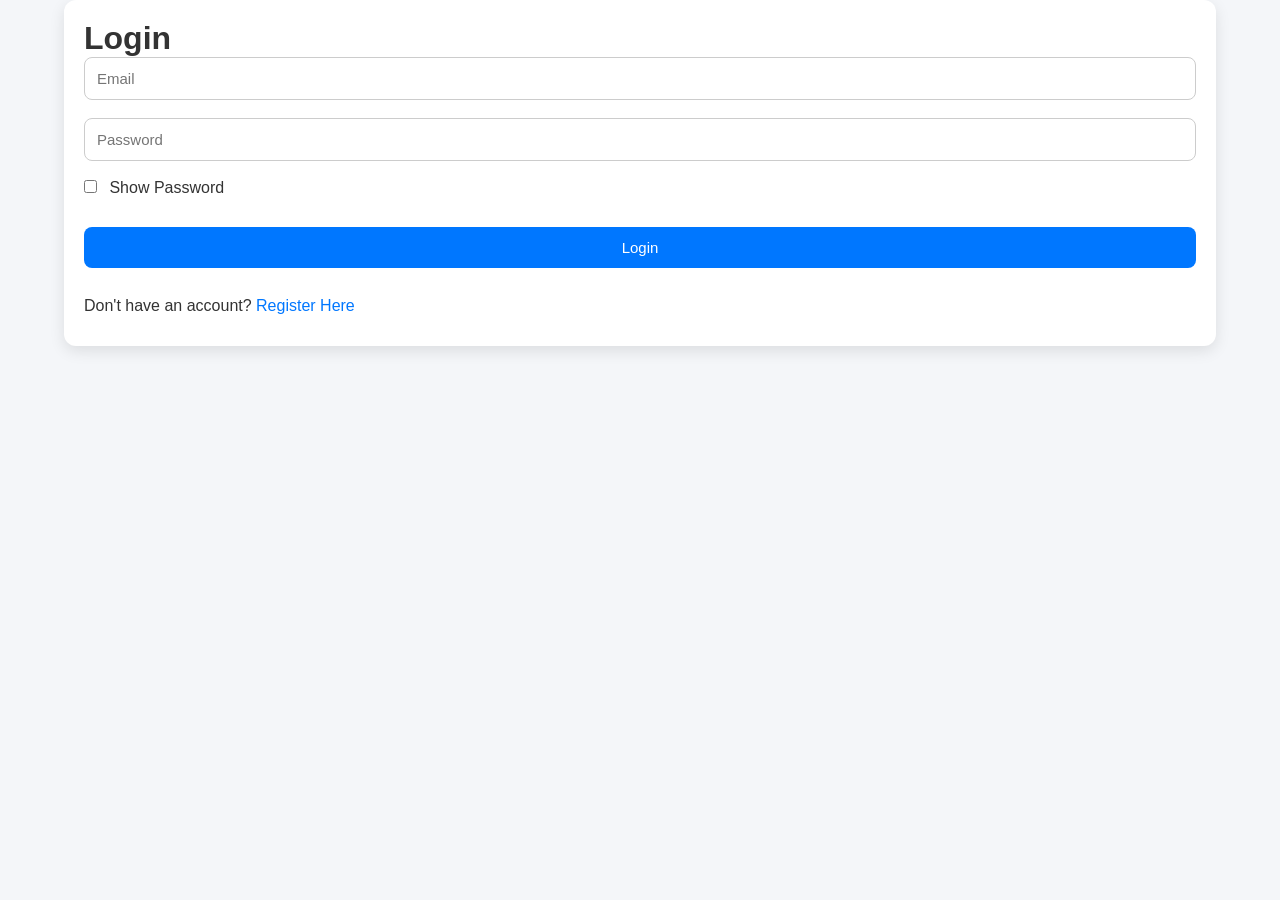
<file: index.html>
<!DOCTYPE html>
<html lang="en">

<head>

<meta charset="UTF-8">
<meta name="viewport" content="width=device-width, initial-scale=1.0">

<title>Community Event Management System</title>

<link rel="stylesheet" href="css/style.css">

</head>

<body>

<header>

<h1>Community Event Management System</h1>

<nav>

<a href="index.html">Home</a>
<a href="dashboard.html">Dashboard</a>
<a href="create-event.html">Create Event</a>
<a href="my-events.html">My Events</a>
<a href="profile.html">Profile</a>
<a href="calendar.html">Calendar</a>
<a href="notifications.html">

Notifications

</a>

<button onclick="toggleDarkMode()">

🌙 Dark Mode

</button>

</nav>

</header>

<section class="hero">

<h1>Welcome to Community Event Management System</h1>

<p>

Create, Manage and Participate in Community Events Easily

</p>

<a href="create-event.html">

<button>

Create New Event

</button>

</a>

</section>

<div class="stats">

<div class="stat-card">

<h2 id="eventCount">0</h2>

<p>Total Events</p>

</div>

<div class="stat-card">

<h2 id="registrationCount">0</h2>

<p>Registrations</p>

</div>

<div class="stat-card">

<h2 id="upcomingCount">0</h2>

<p>Upcoming</p>

</div>

</div>

<div class="search-container">

<input
type="text"
id="searchBox"
placeholder="🔍 Search Events"
onkeyup="searchEvents()">

<br><br>

<select id="categoryFilter" onchange="filterEvents()">

<option value="All">All Categories</option>

<option value="Workshop">Workshop</option>

<option value="Seminar">Seminar</option>

<option value="Sports">Sports</option>

<option value="Technical">Technical</option>

<option value="Hackathon">Hackathon</option>

<option value="Cultural">Cultural</option>

</select>

</div>

<div class="container">

<div id="dynamicEvents"></div>

</div>

<footer>

<h3>Community Event Management System</h3>

<p>

Built using HTML • CSS • JavaScript • LocalStorage

</p>

<p>

© 2026 All Rights Reserved

</p>

</footer>

<script src="js/app.js"></script>

<script>

if(localStorage.getItem("loggedIn")!=="true"){

alert("Please login first.");

window.location.href="login.html";

}

let events=

JSON.parse(localStorage.getItem("events")) || [];

let container=

document.getElementById("dynamicEvents");

let today=new Date();

document.getElementById("eventCount").innerText=

events.length;

let registrations=

JSON.parse(localStorage.getItem("registeredEvents")) || [];

document.getElementById("registrationCount").innerText=

registrations.length;

let upcoming=

events.filter(event=>new Date(event.date)>=today);

document.getElementById("upcomingCount").innerText=

upcoming.length;

function loadEvents(list=events){

container.innerHTML="";

if(list.length===0){

container.innerHTML="<h2>No Events Found</h2>";

return;

}

list.forEach((event,index)=>{

let status=

new Date(event.date)>=today

? "Upcoming"

: "Completed";

let full=

event.registered>=event.capacity;

container.innerHTML+=`

<div class="card">

<img
src="${event.image || 'https://picsum.photos/500/300'}">

<h2>${event.name}</h2>

<span class="badge">

${event.category}

</span>

<p>

<b>Date:</b>

${event.date}

</p>

<p>

<b>Location:</b>

${event.location}

</p>

<p>

<b>Organizer:</b>

${event.organizer}

</p>

<p>

<b>Status:</b>

${status}

</p>

<p>

<b>Participants:</b>

${event.registered}/${event.capacity}

</p>

<p>

${event.description}

</p>
<button
onclick="registerEvent(${index})"
${full ? "disabled" : ""}>

${full ? "Registration Closed" : "Register"}

</button>

<button
onclick="editEvent(${index})">

Edit

</button>

<button
onclick="deleteEvent(${index})">

Delete

</button>

</div>

`;

});

}

function searchEvents(){

let input=

document.getElementById("searchBox")
.value.toLowerCase();

let filtered=

events.filter(event=>

event.name.toLowerCase().includes(input) ||

event.location.toLowerCase().includes(input)

);

filterCategory(filtered);

}

function filterEvents(){

filterCategory(events);

}

function filterCategory(list){

let category=

document.getElementById("categoryFilter").value;

if(category==="All"){

loadEvents(list);

return;

}

let filtered=list.filter(event=>

event.category===category

);

loadEvents(filtered);

}

function registerEvent(index){

let events=

JSON.parse(localStorage.getItem("events")) || [];

let registered=

JSON.parse(localStorage.getItem("registeredEvents")) || [];

let event=events[index];

if(registered.includes(event.name)){

alert("You already registered for this event.");

return;

}

if(event.registered>=event.capacity){

alert("Registration Closed!");

return;

}

registered.push(event.name);

event.registered++;

events[index]=event;

localStorage.setItem(

"registeredEvents",

JSON.stringify(registered)

);

localStorage.setItem(

"events",

JSON.stringify(events)

);

let notifications =
JSON.parse(localStorage.getItem("notifications")) || [];

notifications.push({

message:"✅ Registered for " + event.name,

time:new Date().toLocaleString()

});

localStorage.setItem(
"notifications",
JSON.stringify(notifications)
);

alert("Registration Successful!");

location.reload();

}

function editEvent(index){

localStorage.setItem("editIndex",index);

window.location.href="create-event.html";

}

function deleteEvent(index){

if(confirm("Delete this event?")){

events.splice(index,1);

localStorage.setItem(

"events",

JSON.stringify(events)

);

location.reload();

}

}

function toggleDarkMode(){

document.body.classList.toggle("dark-mode");

if(document.body.classList.contains("dark-mode")){

localStorage.setItem("theme","dark");

}else{

localStorage.setItem("theme","light");

}

}

if(localStorage.getItem("theme")==="dark"){

document.body.classList.add("dark-mode");

}

loadEvents();

</script>

</body>

</html>
</file>
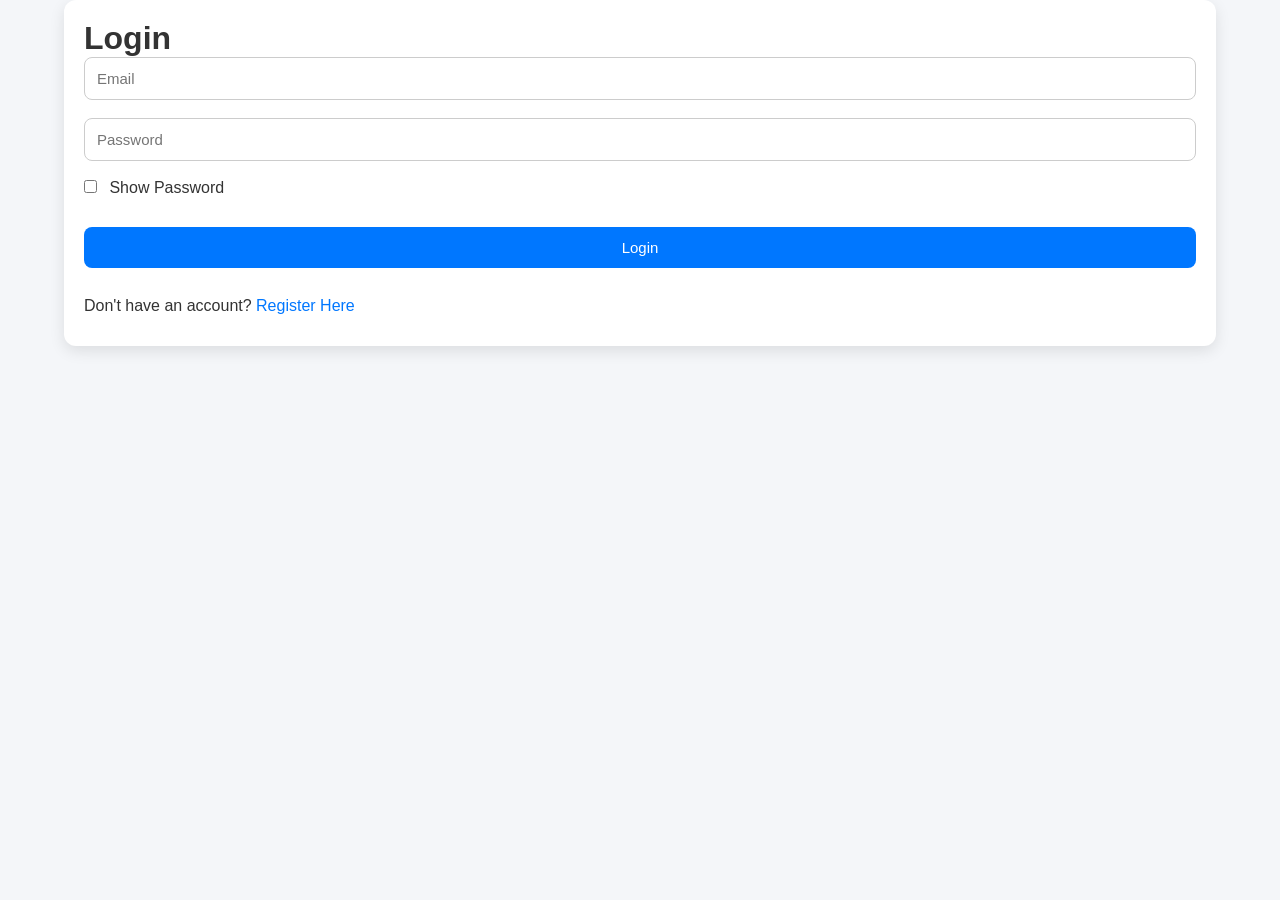
<file: calendar.html>
<!DOCTYPE html>
<html lang="en">

<head>

<meta charset="UTF-8">
<meta name="viewport" content="width=device-width, initial-scale=1.0">

<title>Event Calendar</title>

<link rel="stylesheet" href="css/style.css">

<style>

.calendar{
    width:90%;
    max-width:1200px;
    margin:30px auto;
}

table{
    width:100%;
    border-collapse:collapse;
    background:white;
}

th{
    background:#0077ff;
    color:white;
    padding:15px;
}

td{
    border:1px solid #ddd;
    height:90px;
    vertical-align:top;
    padding:8px;
}

.today{
    background:#d9ecff;
    font-weight:bold;
}

.event{
    background:#28a745;
    color:white;
    padding:3px;
    border-radius:5px;
    margin-top:5px;
    font-size:12px;
}

</style>

</head>

<body>

<header>

<h1>Event Calendar</h1>

<nav>

<a href="index.html">Home</a>
<a href="dashboard.html">Dashboard</a>
<a href="my-events.html">My Events</a>

</nav>

</header>

<div class="calendar">

<h2 id="monthYear"></h2>

<table>

<thead>

<tr>

<th>Sun</th>
<th>Mon</th>
<th>Tue</th>
<th>Wed</th>
<th>Thu</th>
<th>Fri</th>
<th>Sat</th>

</tr>

</thead>

<tbody id="calendarBody">

</tbody>

</table>

</div>

<div class="container">

<div class="card">

<h2>Upcoming Events</h2>

<div id="eventList"></div>

</div>

</div>

<script>

if(localStorage.getItem("loggedIn")!=="true"){

window.location.href="login.html";

}

let events=
JSON.parse(localStorage.getItem("events")) || [];

const today=new Date();

const year=today.getFullYear();
const month=today.getMonth();

const monthNames=[
"January","February","March","April",
"May","June","July","August",
"September","October","November","December"
];

document.getElementById("monthYear").innerText=
monthNames[month]+" "+year;

let firstDay=
new Date(year,month,1).getDay();

let lastDate=
new Date(year,month+1,0).getDate();

let body=
document.getElementById("calendarBody");

let row=document.createElement("tr");

for(let i=0;i<firstDay;i++){

row.innerHTML+="<td></td>";

}

for(let day=1;day<=lastDate;day++){

if((firstDay+day-1)%7===0 && day!==1){

body.appendChild(row);

row=document.createElement("tr");

}

let td=document.createElement("td");

td.innerHTML="<strong>"+day+"</strong>";

if(
day===today.getDate()
){

td.classList.add("today");

}

events.forEach(event=>{

let d=new Date(event.date);

if(
d.getDate()===day &&
d.getMonth()===month &&
d.getFullYear()===year
){

td.innerHTML+=
"<div class='event'>"+event.name+"</div>";

}

});

row.appendChild(td);

}

body.appendChild(row);

let list=
document.getElementById("eventList");

if(events.length===0){

list.innerHTML="No Events";

}else{

events.forEach(event=>{

list.innerHTML+=`

<p>

<b>${event.name}</b>

<br>

📅 ${event.date}

<br>

📍 ${event.location}

</p>

<hr>

`;

});

}

</script>

</body>

</html>
</file>
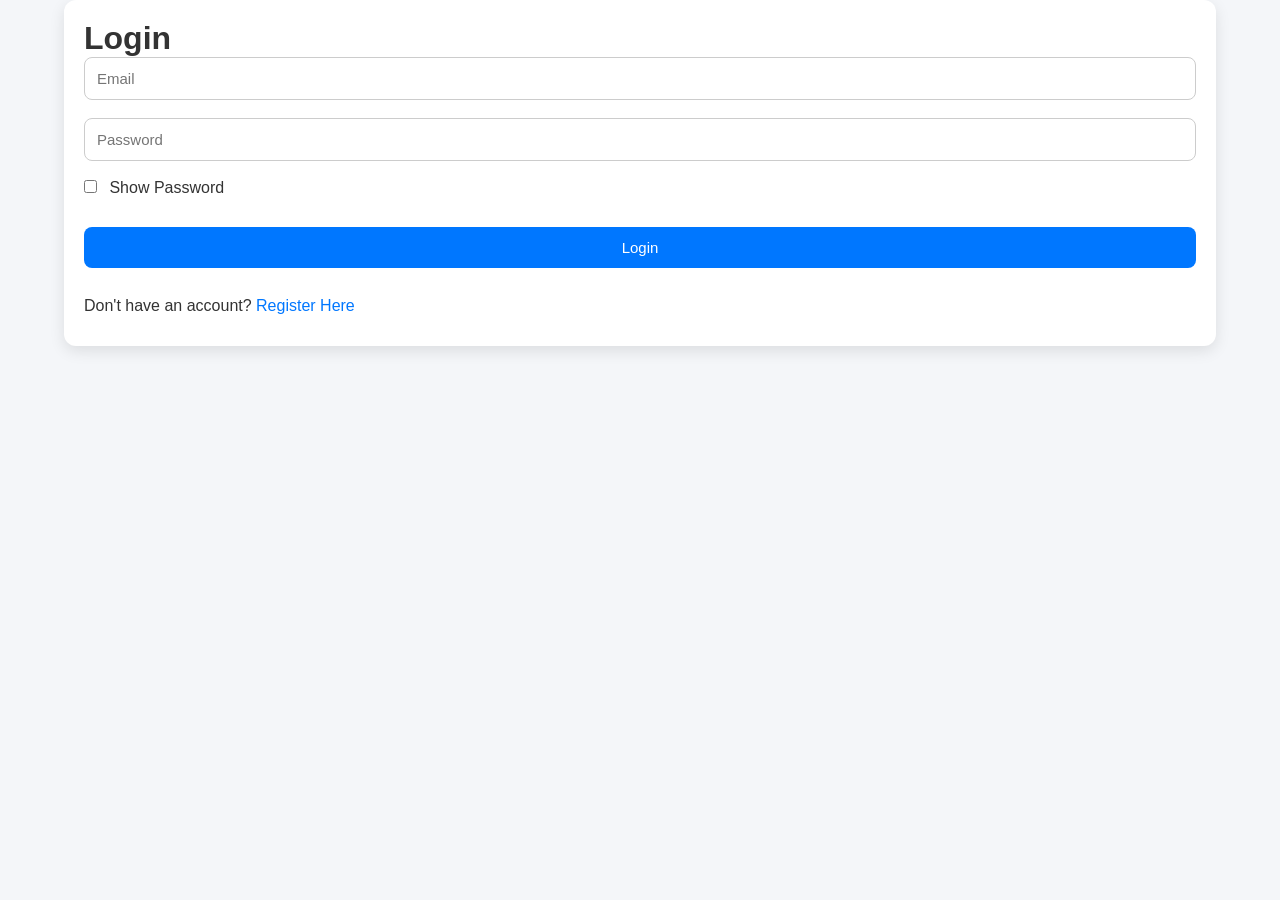
<file: dashboard.html>
<!DOCTYPE html>
<html lang="en">

<head>

<meta charset="UTF-8">
<meta name="viewport" content="width=device-width, initial-scale=1.0">

<title>Dashboard</title>

<link rel="stylesheet" href="css/style.css">

</head>

<body>

<header>

<h1>Dashboard</h1>

<nav>

<a href="index.html">Home</a>
<a href="create-event.html">Create Event</a>
<a href="my-events.html">My Events</a>
<a href="profile.html">Profile</a>
<a href="notifications.html">

Notifications

</a>

</nav>

</header>

<div class="container">

<div class="card">
<h2>📅 Total Events</h2>
<h1 id="totalEvents">0</h1>
</div>

<div class="card">
<h2>👥 Registrations</h2>
<h1 id="totalRegistrations">0</h1>
</div>

<div class="card">
<h2>🟢 Upcoming Events</h2>
<h1 id="upcomingEvents">0</h1>
</div>

<div class="card">
<h2>🔴 Completed Events</h2>
<h1 id="completedEvents">0</h1>
</div>

<div class="card">
<h2>🎉 Latest Event</h2>
<p id="latestEvent">None</p>
</div>

<div class="card">
<h2>✅ Latest Registration</h2>
<p id="latestRegistration">None</p>
</div>

<div class="card">
<h2>🏟 Total Capacity</h2>
<h1 id="totalCapacity">0</h1>
</div>

<div class="card">
<h2>💺 Available Seats</h2>
<h1 id="availableSeats">0</h1>
</div>

</div>

<script>

if(localStorage.getItem("loggedIn")!=="true"){

alert("Please login first!");

window.location.href="login.html";

}

let events =
JSON.parse(localStorage.getItem("events")) || [];

let registrations =
JSON.parse(localStorage.getItem("registeredEvents")) || [];

document.getElementById("totalEvents").innerText =
events.length;

document.getElementById("totalRegistrations").innerText =
registrations.length;

let upcoming = 0;
let completed = 0;

let totalCapacity = 0;
let availableSeats = 0;

let today = new Date();

events.forEach(event=>{

let eventDate = new Date(event.date);

if(eventDate >= today){

upcoming++;

}else{

completed++;

}

totalCapacity += Number(event.capacity);

availableSeats +=
Number(event.capacity) -
Number(event.registered);

});

document.getElementById("upcomingEvents").innerText =
upcoming;

document.getElementById("completedEvents").innerText =
completed;

document.getElementById("totalCapacity").innerText =
totalCapacity;

document.getElementById("availableSeats").innerText =
availableSeats;

if(events.length>0){

document.getElementById("latestEvent").innerText =
events[events.length-1].name;

}

if(registrations.length>0){

document.getElementById("latestRegistration").innerText =
registrations[registrations.length-1];

}

</script>

</body>

</html>
</file>
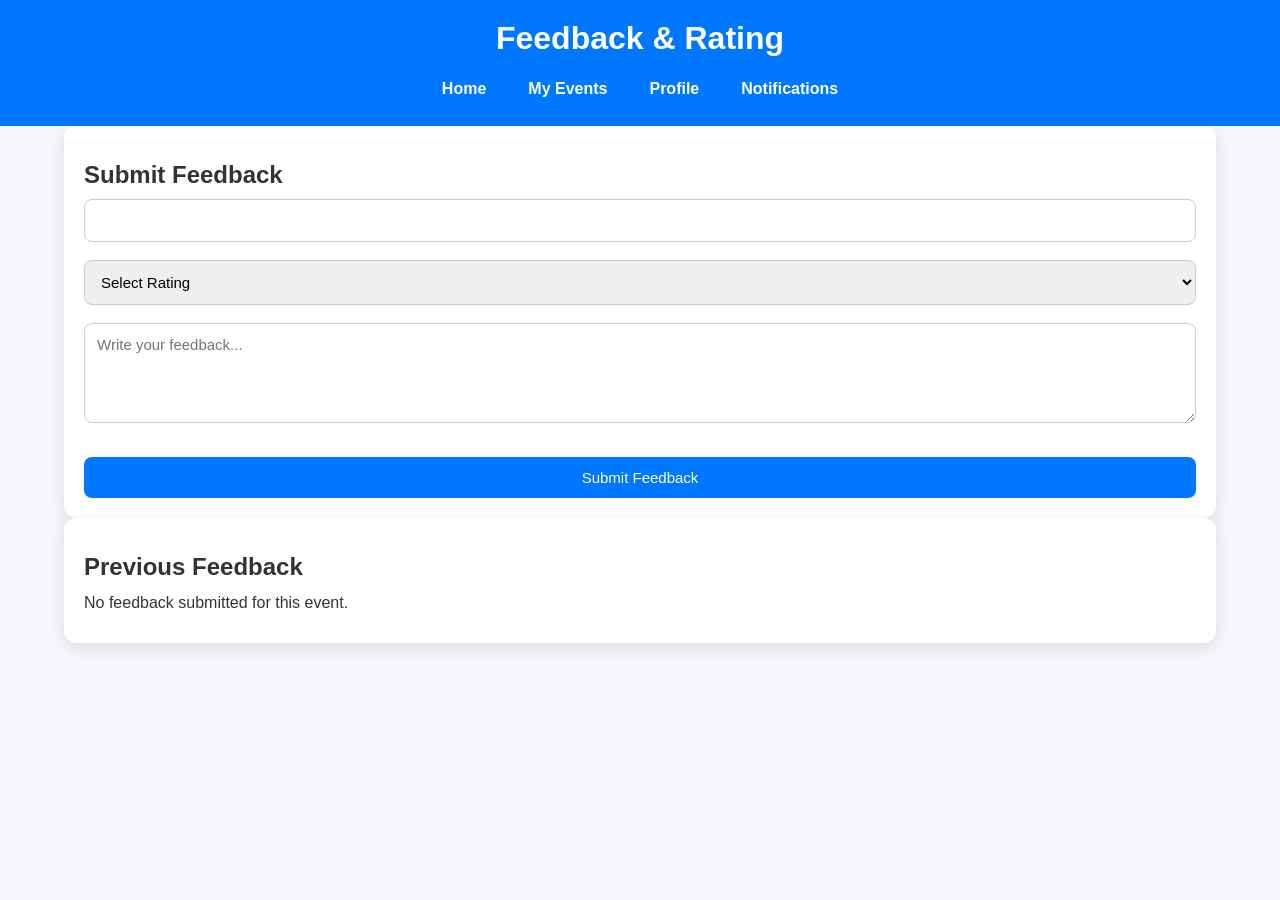
<file: feedback.html>
<!DOCTYPE html>
<html lang="en">

<head>

<meta charset="UTF-8">
<meta name="viewport" content="width=device-width, initial-scale=1.0">

<title>Feedback & Rating</title>

<link rel="stylesheet" href="css/style.css">

</head>

<body>

<header>

<h1>Feedback & Rating</h1>

<nav>

<a href="index.html">Home</a>
<a href="my-events.html">My Events</a>
<a href="profile.html">Profile</a>
<a href="notifications.html">

Notifications

</a>

</nav>

</header>

<div class="container">

<div class="card">

<h2>Submit Feedback</h2>

<form id="feedbackForm">

<input
type="text"
id="eventName"
readonly>

<br><br>

<select id="rating" required>

<option value="">Select Rating</option>
<option value="5">⭐⭐⭐⭐⭐ Excellent</option>
<option value="4">⭐⭐⭐⭐ Very Good</option>
<option value="3">⭐⭐⭐ Good</option>
<option value="2">⭐⭐ Fair</option>
<option value="1">⭐ Poor</option>

</select>

<br><br>

<textarea
id="comment"
placeholder="Write your feedback..."
required></textarea>

<br><br>

<button type="submit">

Submit Feedback

</button>

</form>

</div>

<div class="card">

<h2>Previous Feedback</h2>

<div id="feedbackList"></div>

</div>

</div>

<script>

let selectedEvent =
localStorage.getItem("feedbackEvent") || "";

document.getElementById("eventName").value =
selectedEvent;

let feedbacks =
JSON.parse(localStorage.getItem("feedbacks")) || [];

function loadFeedback(){

let list =
document.getElementById("feedbackList");

list.innerHTML = "";

let eventFeedbacks =
feedbacks.filter(item => item.event === selectedEvent);

if(eventFeedbacks.length===0){

list.innerHTML =
"<p>No feedback submitted for this event.</p>";

return;

}

eventFeedbacks.forEach((item,index)=>{

list.innerHTML += `

<div class="card">

<h3>${item.event}</h3>

<p><strong>Rating:</strong> ${"⭐".repeat(Number(item.rating))}</p>

<p>${item.comment}</p>

<br>

<button onclick="deleteFeedback(${feedbacks.indexOf(item)})">

Delete Feedback

</button>

</div>

`;

});

}

document.getElementById("feedbackForm")
.addEventListener("submit",function(e){

e.preventDefault();

let feedback={

event:
document.getElementById("eventName").value,

rating:
document.getElementById("rating").value,

comment:
document.getElementById("comment").value

};

feedbacks.push(feedback);

localStorage.setItem(

"feedbacks",

JSON.stringify(feedbacks)

);

alert("Feedback Submitted Successfully!");

this.reset();

document.getElementById("eventName").value =
selectedEvent;

loadFeedback();

});

function deleteFeedback(index){

if(confirm("Delete this feedback?")){

feedbacks.splice(index,1);

localStorage.setItem(

"feedbacks",

JSON.stringify(feedbacks)

);

loadFeedback();

}

}

loadFeedback();

</script>

</body>

</html>
</file>
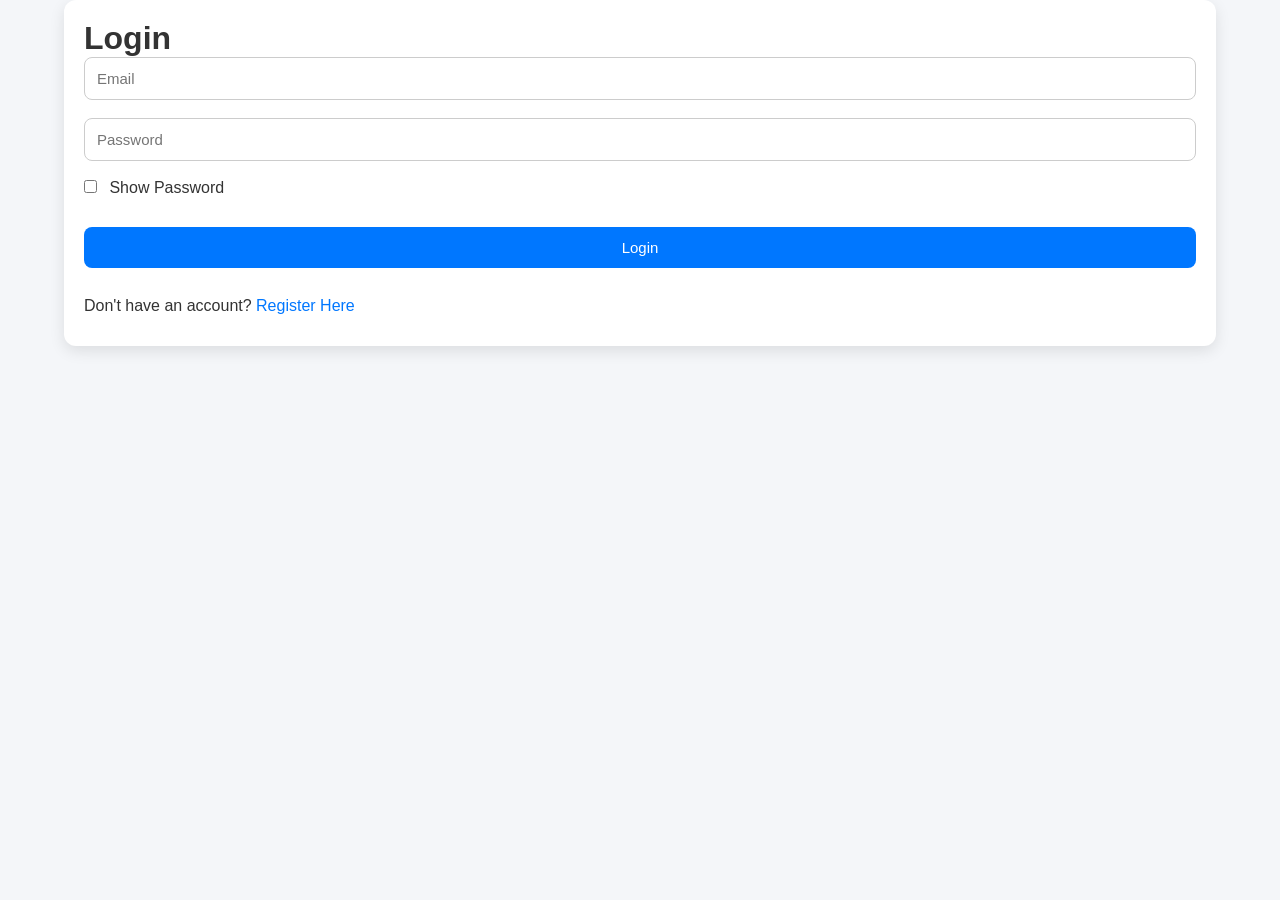
<file: login.html>
<!DOCTYPE html>
<html lang="en">

<head>

<meta charset="UTF-8">
<meta name="viewport" content="width=device-width, initial-scale=1.0">

<title>Login</title>

<link rel="stylesheet" href="css/style.css">

</head>

<body>

<div class="container">

<div class="card">

<h1>Login</h1>

<input
type="email"
id="email"
placeholder="Email"
required>

<br><br>

<input
type="password"
id="password"
placeholder="Password"
required>

<br><br>

<label>

<input
type="checkbox"
onclick="togglePassword()">

Show Password

</label>

<br><br>

<button onclick="login()">

Login

</button>

<br><br>

<p>

Don't have an account?

<a href="register.html">

Register Here

</a>

</p>

</div>

</div>

<script>

function login(){

let email =
document.getElementById("email").value.trim();

let password =
document.getElementById("password").value.trim();

if(email==="" || password===""){

alert("Please fill all fields.");

return;

}

let user =
JSON.parse(localStorage.getItem("user"));

if(!user){

alert("No user found. Please register first.");

window.location.href="register.html";

return;

}

if(user.email===email && user.password===password){

localStorage.setItem("loggedIn","true");

alert("Login Successful!");

window.location.href="index.html";

}else{

alert("Invalid Email or Password!");

}

}

function togglePassword(){

let pass =
document.getElementById("password");

if(pass.type==="password"){

pass.type="text";

}else{

pass.type="password";

}

}

</script>

</body>

</html>
</file>
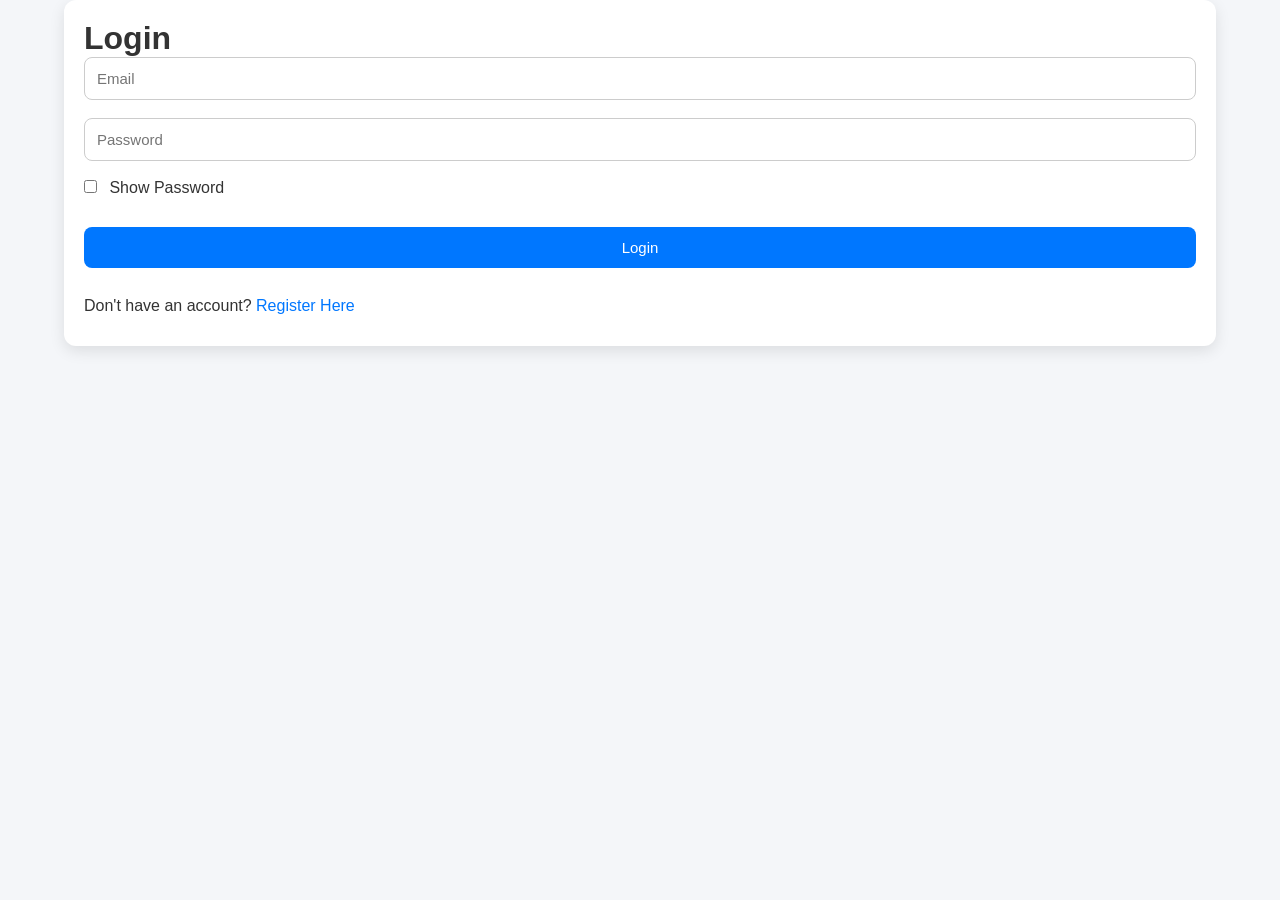
<file: notifications.html>
<!DOCTYPE html>
<html lang="en">

<head>

<meta charset="UTF-8">
<meta name="viewport" content="width=device-width, initial-scale=1.0">

<title>Notifications</title>

<link rel="stylesheet" href="css/style.css">

</head>

<body>

<header>

<h1>Notifications</h1>

<nav>

<a href="index.html">Home</a>
<a href="dashboard.html">Dashboard</a>
<a href="profile.html">Profile</a>

</nav>

</header>

<div class="container">

<div class="card">

<h2>Recent Notifications</h2>

<div id="notificationList"></div>

<br>

<button onclick="clearNotifications()">

Clear All Notifications

</button>

</div>

</div>

<script>

if(localStorage.getItem("loggedIn")!=="true"){

window.location.href="login.html";

}

let notifications=

JSON.parse(localStorage.getItem("notifications")) || [];

function loadNotifications(){

let list=

document.getElementById("notificationList");

list.innerHTML="";

if(notifications.length===0){

list.innerHTML="<p>No Notifications</p>";

return;

}

notifications.reverse().forEach(item=>{

list.innerHTML+=`

<div style="padding:12px;border-bottom:1px solid #ddd;">

<p>${item.message}</p>

<small>${item.time}</small>

</div>

`;

});

}

function clearNotifications(){

if(confirm("Clear all notifications?")){

localStorage.removeItem("notifications");

location.reload();

}

}

loadNotifications();

</script>

</body>

</html>
</file>
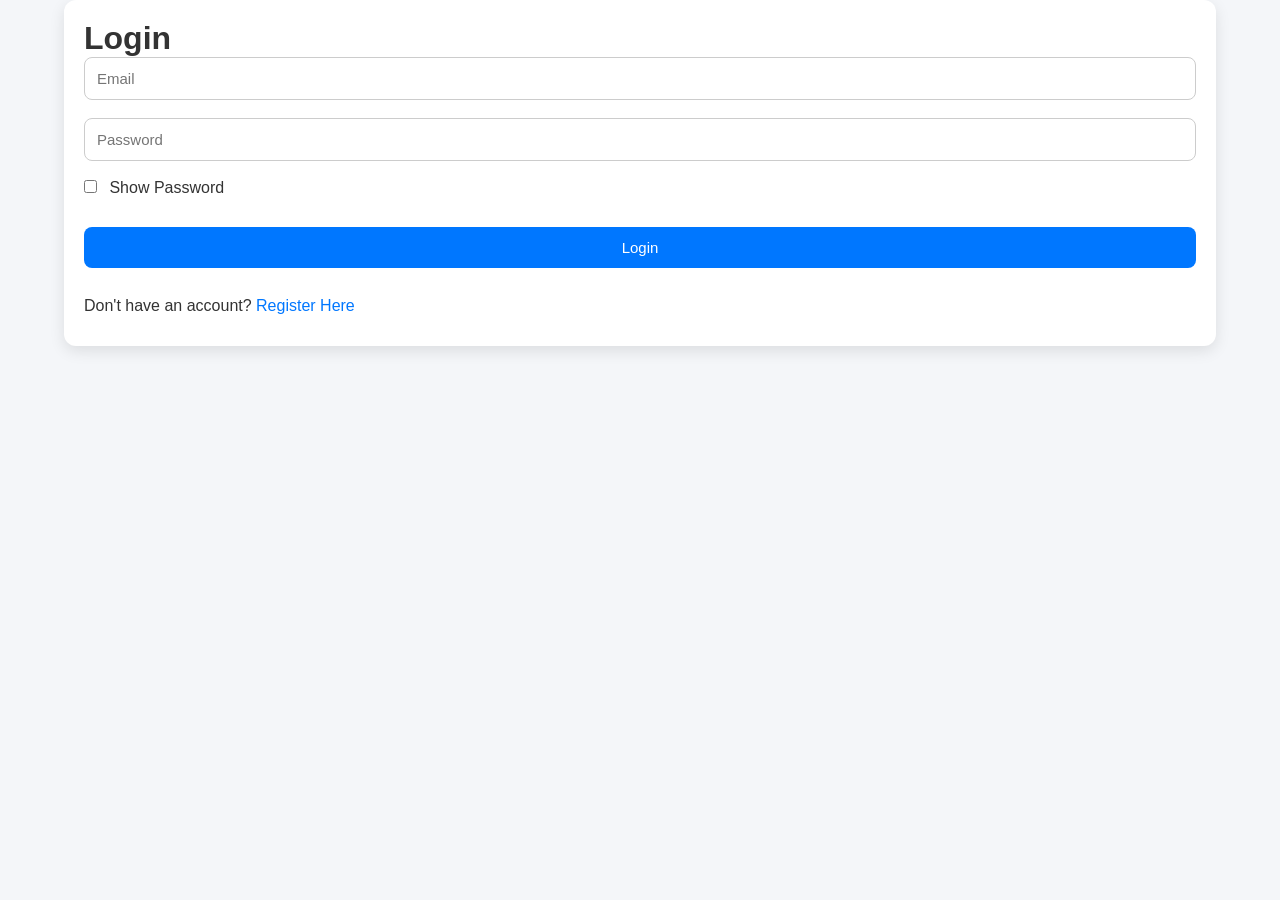
<file: profile.html>
<!DOCTYPE html>
<html lang="en">

<head>

<meta charset="UTF-8">
<meta name="viewport" content="width=device-width, initial-scale=1.0">

<title>User Profile</title>

<link rel="stylesheet" href="css/style.css">

</head>

<body>

<header>

<h1>User Profile</h1>

<nav>

<a href="index.html">Home</a>
<a href="dashboard.html">Dashboard</a>
<a href="my-events.html">My Events</a>
<a href="notifications.html">

Notifications

</a>

</nav>

</header>

<div class="container">

<div class="card" style="text-align:center;">

<img
id="profileImage"
src="https://ui-avatars.com/api/?name=User&size=150"
alt="Profile"
width="150">

<br><br>

<input
type="file"
id="profilePic"
accept="image/*">

<br><br>

<h2>Edit Profile</h2>

<input
type="text"
id="name"
placeholder="Full Name">

<br><br>

<input
type="email"
id="email"
placeholder="Email">

<br><br>

<input
type="tel"
id="contact"
placeholder="Contact Number">

<br><br>

<select id="role">

<option value="Participant">
Participant
</option>

<option value="Organizer">
Organizer
</option>

</select>

<br><br>

<textarea
id="bio"
placeholder="Write your bio"></textarea>

<br><br>

<p>

<strong>Total Registrations :</strong>

<span id="registrations">0</span>

</p>

<br>

<button onclick="saveProfile()">

Save Changes

</button>

<button onclick="logout()">

Logout

</button>

</div>

</div>

<script>

if(localStorage.getItem("loggedIn")!=="true"){

alert("Please login first!");

window.location.href="login.html";

}

let user=
JSON.parse(localStorage.getItem("user"))||{};

let registrations=
JSON.parse(localStorage.getItem("registeredEvents"))||[];

document.getElementById("registrations").innerText=
registrations.length;

document.getElementById("name").value=
user.name||"";

document.getElementById("email").value=
user.email||"";

document.getElementById("contact").value=
user.contact||"";

document.getElementById("role").value=
user.role||"Participant";

document.getElementById("bio").value=
user.bio||"";

let savedImage=
localStorage.getItem("profileImage");

if(savedImage){

document.getElementById("profileImage").src=
savedImage;

}else{

document.getElementById("profileImage").src=
"https://ui-avatars.com/api/?name="+
encodeURIComponent(user.name||"User")+
"&size=150";

}

document.getElementById("profilePic")
.addEventListener("change",function(){

let file=this.files[0];

if(!file) return;

let reader=new FileReader();

reader.onload=function(e){

document.getElementById("profileImage").src=
e.target.result;

localStorage.setItem(
"profileImage",
e.target.result
);

};

reader.readAsDataURL(file);

});

function saveProfile(){

user.name=
document.getElementById("name").value;

user.email=
document.getElementById("email").value;

user.contact=
document.getElementById("contact").value;

user.role=
document.getElementById("role").value;

user.bio=
document.getElementById("bio").value;

localStorage.setItem(
"user",
JSON.stringify(user)
);

alert("Profile Updated Successfully!");

}

function logout(){

localStorage.removeItem("loggedIn");

alert("Logged Out Successfully!");

window.location.href="login.html";

}

</script>

</body>

</html>
</file>
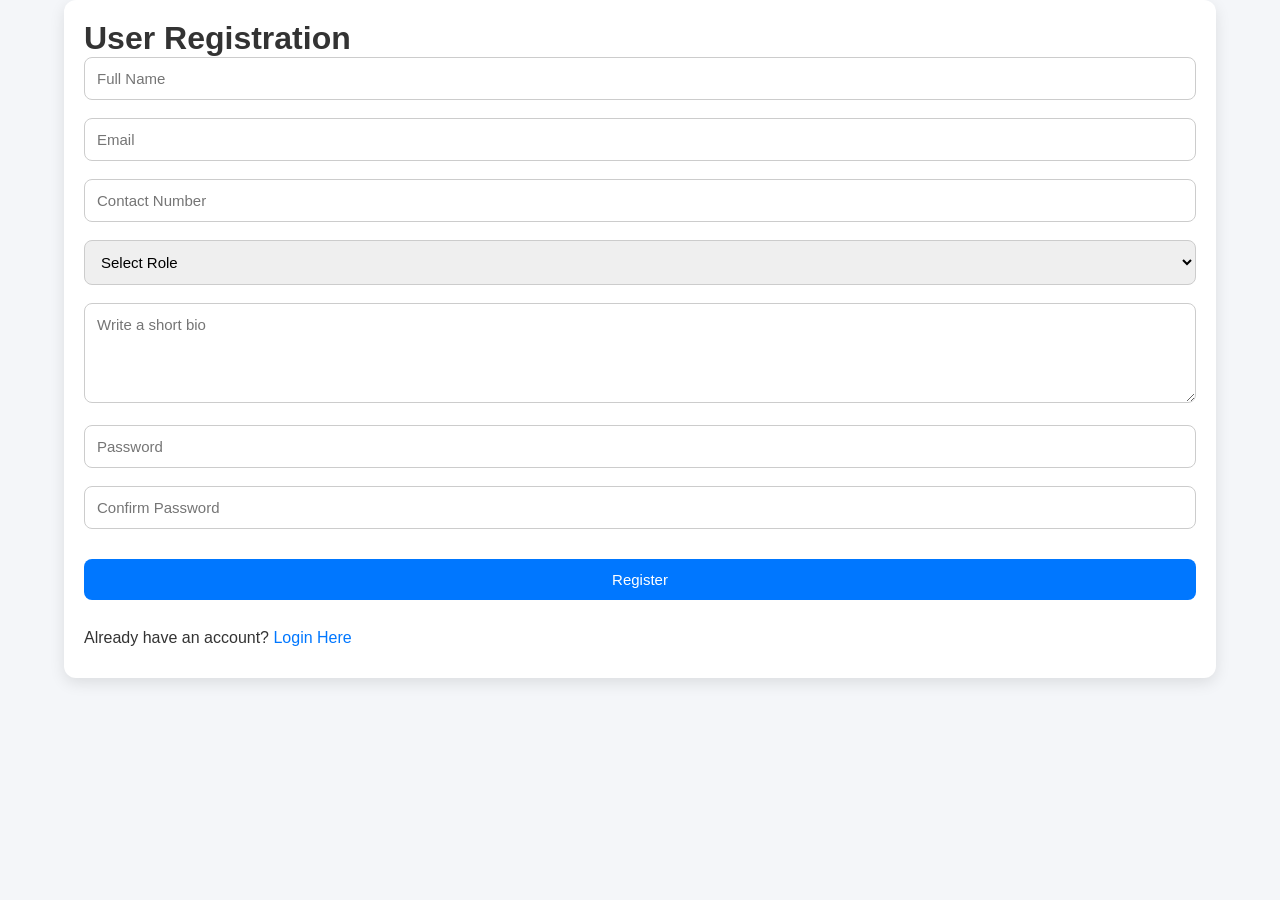
<file: register.html>
<!DOCTYPE html>
<html lang="en">

<head>

    <meta charset="UTF-8">
    <meta name="viewport" content="width=device-width, initial-scale=1.0">

    <title>User Registration</title>

    <link rel="stylesheet" href="css/style.css">

</head>

<body>

<div class="container">

<div class="card">

<h1>User Registration</h1>

<input
type="text"
id="name"
placeholder="Full Name"
required>

<br><br>

<input
type="email"
id="email"
placeholder="Email"
required>

<br><br>

<input
type="tel"
id="contact"
placeholder="Contact Number"
required>

<br><br>

<select id="role">

<option value="">Select Role</option>
<option value="Participant">Participant</option>
<option value="Organizer">Organizer</option>

</select>

<br><br>

<textarea
id="bio"
placeholder="Write a short bio"></textarea>

<br><br>

<input
type="password"
id="password"
placeholder="Password"
required>

<br><br>

<input
type="password"
id="confirmPassword"
placeholder="Confirm Password"
required>

<br><br>

<button onclick="registerUser()">

Register

</button>

<br><br>

<p>

Already have an account?

<a href="login.html">Login Here</a>

</p>

</div>

</div>

<script>

function registerUser(){

let name=document.getElementById("name").value.trim();
let email=document.getElementById("email").value.trim();
let contact=document.getElementById("contact").value.trim();
let role=document.getElementById("role").value;
let bio=document.getElementById("bio").value.trim();
let password=document.getElementById("password").value;
let confirmPassword=document.getElementById("confirmPassword").value;

if(
name==="" ||
email==="" ||
contact==="" ||
role==="" ||
password==="" ||
confirmPassword===""){

alert("Please fill all fields.");
return;

}

if(password!==confirmPassword){

alert("Passwords do not match.");
return;

}

let savedUser=
JSON.parse(localStorage.getItem("user"));

if(savedUser && savedUser.email===email){

alert("Email already registered.");
return;

}

let user={

name:name,
email:email,
contact:contact,
role:role,
bio:bio,
password:password

};

localStorage.setItem(
"user",
JSON.stringify(user)
);

alert("Registration Successful!");

window.location.href="login.html";

}

</script>

</body>

</html>
</file>
<file: css/style.css>
*{
    margin:0;
    padding:0;
    box-sizing:border-box;
    font-family:Arial, Helvetica, sans-serif;
}

body{
    background:#f4f6f9;
    color:#333;
}

/* Header */

header{
    background:#0077ff;
    color:#fff;
    text-align:center;
    padding:20px;
}

header h1{
    margin-bottom:15px;
}

nav{
    display:flex;
    justify-content:center;
    flex-wrap:wrap;
    gap:12px;
    align-items:center;
}

nav a{
    color:white;
    text-decoration:none;
    font-weight:bold;
    padding:8px 15px;
    border-radius:5px;
    transition:.3s;
}

nav a:hover{
    background:rgba(255,255,255,.2);
}

/* Hero */

.hero{
    width:90%;
    max-width:1200px;
    margin:30px auto;
    text-align:center;
    background:#fff;
    padding:40px 25px;
    border-radius:12px;
    box-shadow:0 5px 15px rgba(0,0,0,.1);
}

.hero h1{
    font-size:38px;
    color:#0077ff;
    margin-bottom:15px;
}

.hero p{
    font-size:18px;
    color:#666;
    margin-bottom:25px;
}

/* Statistics */

.stats{
    width:90%;
    max-width:1200px;
    margin:25px auto;
    display:grid;
    grid-template-columns:repeat(auto-fit,minmax(220px,1fr));
    gap:20px;
}

.stat-card{
    background:#fff;
    padding:25px;
    text-align:center;
    border-radius:12px;
    box-shadow:0 5px 15px rgba(0,0,0,.1);
}

.stat-card h2{
    font-size:35px;
    color:#0077ff;
}

.stat-card p{
    margin-top:10px;
}

/* Search */

.search-container{
    width:90%;
    max-width:1200px;
    margin:25px auto;
}

/* Container */

.container{
    width:90%;
    max-width:1200px;
    margin:auto;
    padding-bottom:30px;
}

/* Event Grid */

#dynamicEvents{
    display:grid;
    grid-template-columns:repeat(auto-fit,minmax(330px,1fr));
    gap:25px;
}

/* Card */

.card{
    background:#fff;
    width:100%;
    border-radius:12px;
    padding:20px;
    box-shadow:0 5px 15px rgba(0,0,0,.1);
    transition:.3s;
}

.card:hover{
    transform:translateY(-6px);
}

.card img{
    width:100%;
    height:200px;
    object-fit:cover;
    border-radius:10px;
}

.card h2{
    margin:15px 0 10px;
}

.card p{
    margin:8px 0;
    line-height:1.5;
}

/* Badge */

.badge{
    display:inline-block;
    background:#0077ff;
    color:white;
    padding:6px 14px;
    border-radius:30px;
    font-size:13px;
    margin-bottom:10px;
}

/* Form */

input,
textarea,
select{
    width:100%;
    padding:12px;
    border:1px solid #ccc;
    border-radius:8px;
    font-size:15px;
    outline:none;
}

textarea{
    resize:vertical;
    min-height:100px;
}

input:focus,
textarea:focus,
select:focus{
    border-color:#0077ff;
}

input[type=file]{
    border:none;
    padding:5px;
    background:none;
}

input[type="checkbox"]{
    width:auto;
    margin-right:8px;
}

/* Buttons */

button{
    background:#0077ff;
    color:white;
    border:none;
    padding:12px 20px;
    border-radius:8px;
    cursor:pointer;
    font-size:15px;
    transition:.3s;
    margin-top:10px;
    margin-right:8px;
}

button:hover{
    background:#005ecb;
}

.card button{
    width:100%;
    margin-top:12px;
}

/* Profile */

#profileImage{
    width:150px;
    height:150px;
    border-radius:50%;
    object-fit:cover;
    border:4px solid #0077ff;
}

/* Links */

a{
    color:#0077ff;
    text-decoration:none;
}

a:hover{
    text-decoration:underline;
}

/* Footer */

footer{
    background:#222;
    color:white;
    text-align:center;
    padding:20px;
    margin-top:40px;
}

footer h3{
    margin-bottom:10px;
}

/* Dark Mode */

.dark-mode{
    background:#121212;
    color:white;
}

.dark-mode header{
    background:#111827;
}

.dark-mode nav a:hover{
    background:#374151;
}

.dark-mode .hero,
.dark-mode .card,
.dark-mode .stat-card{
    background:#1f2937;
    color:white;
}

.dark-mode .hero p{
    color:#ddd;
}

.dark-mode input,
.dark-mode textarea,
.dark-mode select{
    background:#374151;
    color:white;
    border:1px solid #555;
}

.dark-mode footer{
    background:#000;
}

.dark-mode a{
    color:#60a5fa;
}

/* Mobile */

@media(max-width:768px){

header{
    padding:15px;
}

header h1{
    font-size:22px;
}

nav{
    flex-direction:column;
    align-items:center;
}

.hero h1{
    font-size:28px;
}

.hero p{
    font-size:16px;
}

.card{
    width:100%;
}

button{
    width:100%;
    margin-right:0;
}

#dynamicEvents{
    grid-template-columns:1fr;
}

.stats{
    grid-template-columns:1fr;
}

}
</file>
